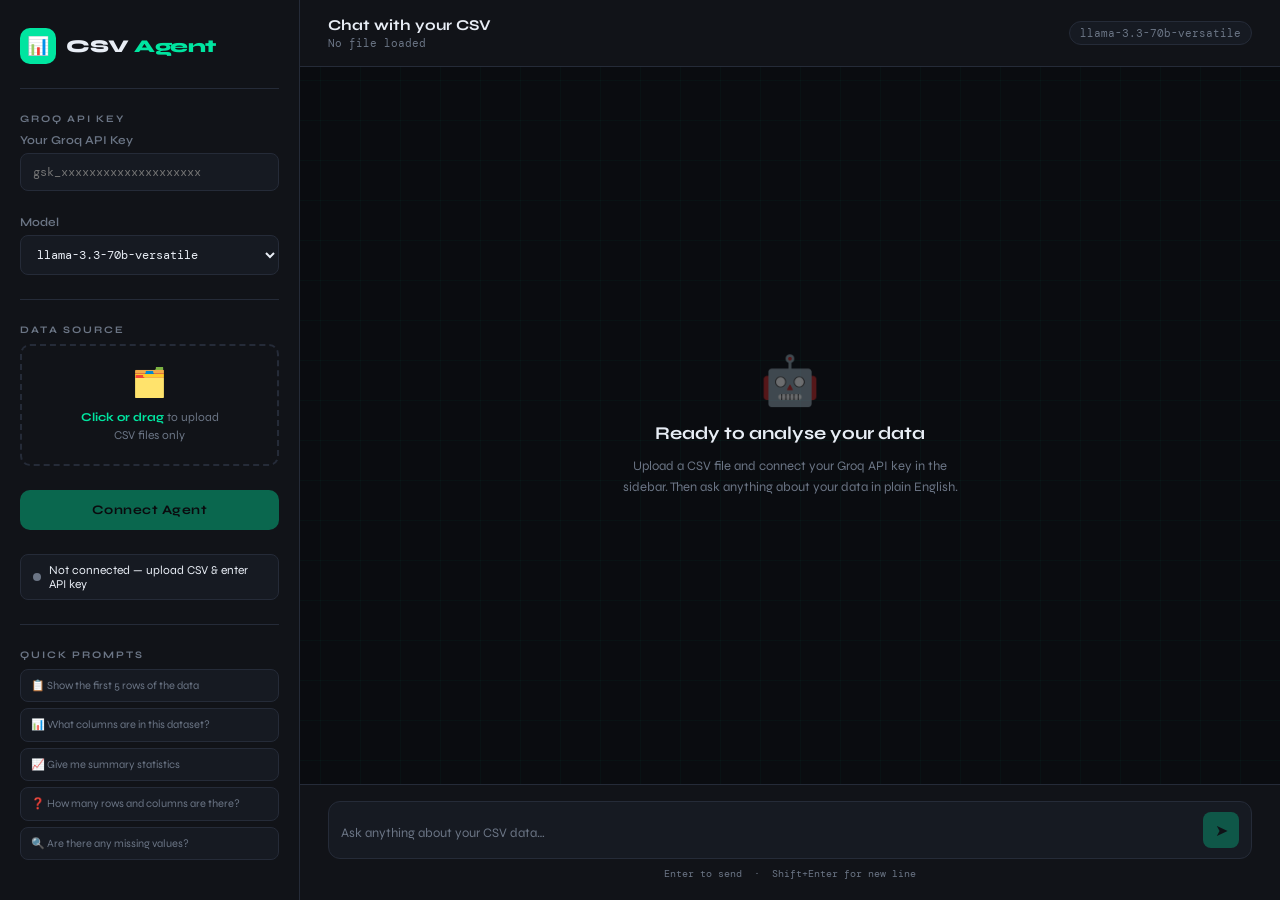
<file: index.html>
<!DOCTYPE html>
<html lang="en">
<head>
  <meta charset="UTF-8" />
  <meta name="viewport" content="width=device-width, initial-scale=1.0"/>
  <title>CSV Agent — AI Data Chat</title>
  <link href="https://fonts.googleapis.com/css2?family=Syne:wght@400;600;700;800&family=DM+Mono:ital,wght@0,400;0,500;1,400&display=swap" rel="stylesheet"/>
  <link rel="stylesheet" href="style.css"/>
</head>
<body>

<div class="app">

  <!-- ─── SIDEBAR ─── -->
  <aside class="sidebar">
    <div class="logo">
      <div class="logo-icon">📊</div>
      <div class="logo-text">CSV <span>Agent</span></div>
    </div>

    <div class="divider"></div>

    <!-- API Key -->
    <div>
      <div class="section-label">Groq API Key</div>
      <label for="apiKey">Your Groq API Key</label>
      <input type="password" id="apiKey" placeholder="gsk_xxxxxxxxxxxxxxxxxxxx" autocomplete="off"/>
    </div>

    <!-- Model -->
    <div>
      <label for="modelSelect">Model</label>
      <select id="modelSelect">
        <option value="llama-3.3-70b-versatile">llama-3.3-70b-versatile</option>
        <option value="llama-3.1-8b-instant">llama-3.1-8b-instant</option>
        <option value="mixtral-8x7b-32768">mixtral-8x7b-32768</option>
        <option value="gemma2-9b-it">gemma2-9b-it</option>
      </select>
    </div>

    <div class="divider"></div>

    <!-- CSV Upload -->
    <div>
      <div class="section-label">Data Source</div>
      <div class="upload-zone" id="uploadZone">
        <input type="file" id="csvFile" accept=".csv"/>
        <div class="upload-icon">🗂️</div>
        <div class="upload-text">
          <strong>Click or drag</strong> to upload<br/>
          CSV files only
        </div>
      </div>
      <div class="file-info" id="fileInfo">
        <span>📄</span>
        <span class="file-name" id="fileName"></span>
        <span class="file-remove" id="fileRemove" title="Remove file">✕</span>
      </div>
    </div>

    <!-- CSV Preview -->
    <div class="preview-box" id="previewBox"></div>

    <!-- Connect -->
    <button class="btn-connect" id="connectBtn" disabled>Connect Agent</button>

    <!-- Status -->
    <div class="status-badge" id="statusBadge">
      <div class="status-dot"></div>
      <span id="statusText">Not connected — upload CSV & enter API key</span>
    </div>

    <div class="divider"></div>

    <!-- Quick prompts -->
    <div>
      <div class="section-label">Quick Prompts</div>
      <div style="display:flex;flex-direction:column;gap:6px;" id="quickPrompts">
        <div class="quick-prompt">📋 Show the first 5 rows of the data</div>
        <div class="quick-prompt">📊 What columns are in this dataset?</div>
        <div class="quick-prompt">📈 Give me summary statistics</div>
        <div class="quick-prompt">❓ How many rows and columns are there?</div>
        <div class="quick-prompt">🔍 Are there any missing values?</div>
      </div>
    </div>
  </aside>

  <!-- ─── MAIN ─── -->
  <main class="main">
    <div class="topbar">
      <div>
        <div class="topbar-title">Chat with your CSV</div>
        <div class="topbar-sub" id="topbarSub">No file loaded</div>
      </div>
      <div class="model-tag" id="modelTag">llama-3.3-70b-versatile</div>
    </div>

    <div class="chat-window" id="chatWindow">
      <div class="empty-state" id="emptyState">
        <div class="empty-icon">🤖</div>
        <h2>Ready to analyse your data</h2>
        <p>Upload a CSV file and connect your Groq API key in the sidebar. Then ask anything about your data in plain English.</p>
      </div>
    </div>

    <div class="input-bar">
      <div class="input-row">
        <textarea class="chat-input" id="chatInput" rows="1"
          placeholder="Ask anything about your CSV data…" disabled></textarea>
        <button class="send-btn" id="sendBtn" disabled title="Send">➤</button>
      </div>
      <div class="input-hint">Enter to send &nbsp;·&nbsp; Shift+Enter for new line</div>
    </div>
  </main>

</div>

<script>
  // ── STATE ──
  let csvData = null;
  let csvText = '';
  let csvColumns = [];
  let csvRows = [];
  let isConnected = false;
  let isLoading = false;
  let conversationHistory = [];

  // ── ELEMENTS ──
  const apiKeyEl = document.getElementById('apiKey');
  const modelSelectEl = document.getElementById('modelSelect');
  const uploadZoneEl = document.getElementById('uploadZone');
  const csvFileEl = document.getElementById('csvFile');
  const fileInfoEl = document.getElementById('fileInfo');
  const fileNameEl = document.getElementById('fileName');
  const fileRemoveEl = document.getElementById('fileRemove');
  const previewBoxEl = document.getElementById('previewBox');
  const connectBtnEl = document.getElementById('connectBtn');
  const statusBadgeEl = document.getElementById('statusBadge');
  const statusTextEl = document.getElementById('statusText');
  const chatWindowEl = document.getElementById('chatWindow');
  const emptyStateEl = document.getElementById('emptyState');
  const chatInputEl = document.getElementById('chatInput');
  const sendBtnEl = document.getElementById('sendBtn');
  const topbarSubEl = document.getElementById('topbarSub');
  const modelTagEl = document.getElementById('modelTag');
  const quickPromptsEl = document.getElementById('quickPrompts');

  // ── FILE HANDLING ──
  function parseCSV(text) {
    const lines = text.trim().split('\n');
    const parse = line => {
      const result = []; let cur = ''; let inQ = false;
      for (let ch of line) {
        if (ch === '"') { inQ = !inQ; }
        else if (ch === ',' && !inQ) { result.push(cur.trim()); cur = ''; }
        else cur += ch;
      }
      result.push(cur.trim());
      return result;
    };
    const headers = parse(lines[0]);
    const rows = lines.slice(1).map(parse).filter(r => r.some(c => c));
    return { headers, rows };
  }

  function renderPreview(headers, rows) {
    const previewRows = rows.slice(0, 5);
    const thead = `<tr>${headers.map(h => `<th>${h}</th>`).join('')}</tr>`;
    const tbody = previewRows.map(r => `<tr>${r.map(c => `<td>${c}</td>`).join('')}</tr>`).join('');
    previewBoxEl.innerHTML = `<table><thead>${thead}</thead><tbody>${tbody}</tbody></table>`;
    previewBoxEl.style.display = 'block';
  }

  function loadFile(file) {
    if (!file || !file.name.endsWith('.csv')) {
      alert('Please upload a valid CSV file.');
      return;
    }
    const reader = new FileReader();
    reader.onload = e => {
      csvText = e.target.result;
      const parsed = parseCSV(csvText);
      csvColumns = parsed.headers;
      csvRows = parsed.rows;
      fileNameEl.textContent = file.name;
      fileInfoEl.style.display = 'flex';
      uploadZoneEl.style.display = 'none';
      renderPreview(csvColumns, csvRows);
      topbarSubEl.textContent = `${file.name} · ${csvRows.length} rows · ${csvColumns.length} cols`;
      checkReady();
    };
    reader.readAsText(file);
  }

  csvFileEl.addEventListener('change', e => { if (e.target.files[0]) loadFile(e.target.files[0]); });

  uploadZoneEl.addEventListener('dragover', e => { e.preventDefault(); uploadZoneEl.classList.add('drag-over'); });
  uploadZoneEl.addEventListener('dragleave', () => uploadZoneEl.classList.remove('drag-over'));
  uploadZoneEl.addEventListener('drop', e => {
    e.preventDefault();
    uploadZoneEl.classList.remove('drag-over');
    if (e.dataTransfer.files[0]) loadFile(e.dataTransfer.files[0]);
  });

  fileRemoveEl.addEventListener('click', () => {
    csvText = ''; csvColumns = []; csvRows = [];
    fileInfoEl.style.display = 'none';
    uploadZoneEl.style.display = 'block';
    previewBoxEl.style.display = 'none';
    previewBoxEl.innerHTML = '';
    csvFileEl.value = '';
    topbarSubEl.textContent = 'No file loaded';
    isConnected = false;
    updateConnectionUI();
    checkReady();
  });

  // ── VALIDATION ──
  function checkReady() {
    const hasKey = apiKeyEl.value.trim().length > 10;
    const hasCSV = csvText.length > 0;
    connectBtnEl.disabled = !(hasKey && hasCSV);
  }

  apiKeyEl.addEventListener('input', checkReady);
  modelSelectEl.addEventListener('change', () => {
    modelTagEl.textContent = modelSelectEl.value;
  });

  // ── CONNECT ──
  connectBtnEl.addEventListener('click', () => {
    isConnected = true;
    conversationHistory = [];
    updateConnectionUI();
    chatWindowEl.innerHTML = '';
    emptyStateEl.style.display = 'none';
    chatInputEl.disabled = false;
    sendBtnEl.disabled = false;
    chatInputEl.focus();
    appendMessage('ai', `✅ Connected! I've loaded your CSV with **${csvRows.length} rows** and **${csvColumns.length} columns**.\n\nColumns: \`${csvColumns.join('`, `')}\`\n\nAsk me anything about your data!`);
  });

  function updateConnectionUI() {
    if (isConnected) {
      statusBadgeEl.classList.add('connected');
      statusTextEl.textContent = `Connected · ${modelSelectEl.value}`;
    } else {
      statusBadgeEl.classList.remove('connected');
      statusTextEl.textContent = 'Not connected — upload CSV & enter API key';
      chatInputEl.disabled = true;
      sendBtnEl.disabled = true;
    }
  }

  // ── CHAT ──
  function appendMessage(role, text) {
    emptyStateEl.style.display = 'none';
    const msg = document.createElement('div');
    msg.className = `message ${role}`;
    const avatar = document.createElement('div');
    avatar.className = 'avatar';
    avatar.textContent = role === 'user' ? '🧑' : '🤖';
    const bubble = document.createElement('div');
    bubble.className = 'bubble';
    bubble.innerHTML = formatMessage(text);
    msg.appendChild(avatar);
    msg.appendChild(bubble);
    chatWindowEl.appendChild(msg);
    chatWindowEl.scrollTop = chatWindowEl.scrollHeight;
    return bubble;
  }

  function formatMessage(text) {
    text = text.replace(/\*\*(.+?)\*\*/g, '<strong>$1</strong>');
    text = text.replace(/`([^`]+)`/g, '<code>$1</code>');
    text = text.replace(/```[\w]*\n?([\s\S]*?)```/g, (_, code) => `<pre>${escHtml(code.trim())}</pre>`);
    text = text.replace(/\n/g, '<br/>');
    return text;
  }

  function escHtml(t) {
    return t.replace(/&/g,'&amp;').replace(/</g,'&lt;').replace(/>/g,'&gt;');
  }

  function showThinking() {
    const msg = document.createElement('div');
    msg.className = 'message ai';
    msg.id = 'thinkingMsg';
    const avatar = document.createElement('div');
    avatar.className = 'avatar';
    avatar.textContent = '🤖';
    const bubble = document.createElement('div');
    bubble.className = 'bubble';
    bubble.innerHTML = `<div class="thinking"><span></span><span></span><span></span></div>`;
    msg.appendChild(avatar);
    msg.appendChild(bubble);
    chatWindowEl.appendChild(msg);
    chatWindowEl.scrollTop = chatWindowEl.scrollHeight;
  }

  function removeThinking() {
    const el = document.getElementById('thinkingMsg');
    if (el) el.remove();
  }

  async function sendMessage() {
    const text = chatInputEl.value.trim();
    if (!text || isLoading || !isConnected) return;
    chatInputEl.value = '';
    chatInputEl.style.height = 'auto';
    isLoading = true;
    sendBtnEl.disabled = true;
    chatInputEl.disabled = true;
    appendMessage('user', text);
    showThinking();

    const csvPreview = buildCSVContext();
    const systemPrompt = `You are a helpful CSV data analyst. The user has uploaded a CSV file.

CSV COLUMN NAMES: ${csvColumns.join(', ')}
TOTAL ROWS: ${csvRows.length}

CSV DATA (first 50 rows for reference):
${csvPreview}

Answer questions about this data directly and clearly. When showing tables, use plain text format. When doing calculations, show the result. Be concise and helpful. If asked to create charts or graphs, describe what the chart would look like instead, since you cannot render visuals directly.`;

    conversationHistory.push({ role: 'user', content: text });

    try {
      const response = await fetch('https://api.groq.com/openai/v1/chat/completions', {
        method: 'POST',
        headers: {
          'Content-Type': 'application/json',
          'Authorization': `Bearer ${apiKeyEl.value.trim()}`
        },
        body: JSON.stringify({
          model: modelSelectEl.value,
          messages: [
            { role: 'system', content: systemPrompt },
            ...conversationHistory
          ],
          temperature: 0,
          max_tokens: 2048
        })
      });

      const data = await response.json();
      if (!response.ok) {
        const errMsg = data?.error?.message || 'Unknown API error';
        removeThinking();
        appendErrorMessage(errMsg);
        conversationHistory.pop();
      } else {
        const reply = data.choices?.[0]?.message?.content || 'No response.';
        removeThinking();
        appendMessage('ai', reply);
        conversationHistory.push({ role: 'assistant', content: reply });
      }
    } catch (err) {
      removeThinking();
      appendErrorMessage(`Network error: ${err.message}`);
    }

    isLoading = false;
    sendBtnEl.disabled = false;
    chatInputEl.disabled = false;
    chatInputEl.focus();
  }

  function appendErrorMessage(msg) {
    const div = document.createElement('div');
    div.className = 'error-msg';
    div.textContent = '⚠️ ' + msg;
    chatWindowEl.appendChild(div);
    chatWindowEl.scrollTop = chatWindowEl.scrollHeight;
  }

  function buildCSVContext() {
    const MAX_ROWS = 50;
    const rows = csvRows.slice(0, MAX_ROWS);
    const header = csvColumns.join(',');
    const body = rows.map(r => r.join(',')).join('\n');
    return header + '\n' + body;
  }

  chatInputEl.addEventListener('keydown', e => {
    if (e.key === 'Enter' && !e.shiftKey) {
      e.preventDefault();
      sendMessage();
    }
  });

  chatInputEl.addEventListener('input', () => {
    chatInputEl.style.height = 'auto';
    chatInputEl.style.height = Math.min(chatInputEl.scrollHeight, 120) + 'px';
  });

  sendBtnEl.addEventListener('click', sendMessage);

  quickPromptsEl.querySelectorAll('.quick-prompt').forEach(btn => {
    btn.addEventListener('click', () => {
      if (!isConnected) return;
      chatInputEl.value = btn.textContent.replace(/^[^\s]+\s/, '');
      chatInputEl.focus();
      sendMessage();
    });
  });
</script>
</body>
</html>
</file>
<file: style.css>
:root {
  --bg: #0a0c10;
  --surface: #111318;
  --panel: #161a22;
  --border: #252b38;
  --accent: #00e5a0;
  --accent-dim: #00b87a;
  --accent-glow: rgba(0, 229, 160, 0.15);
  --text: #e8edf5;
  --muted: #6b7585;
  --user-bubble: #1a2535;
  --ai-bubble: #131a1f;
  --danger: #ff4f6a;
  --warn: #f5a623;
}

* { box-sizing: border-box; margin: 0; padding: 0; }

body {
  font-family: 'Syne', sans-serif;
  background: var(--bg);
  color: var(--text);
  min-height: 100vh;
  display: flex;
  flex-direction: column;
  overflow: hidden;
}

/* ── GRID BACKGROUND ── */
body::before {
  content: '';
  position: fixed;
  inset: 0;
  background-image:
    linear-gradient(rgba(0,229,160,0.03) 1px, transparent 1px),
    linear-gradient(90deg, rgba(0,229,160,0.03) 1px, transparent 1px);
  background-size: 40px 40px;
  pointer-events: none;
  z-index: 0;
}

/* ── LAYOUT ── */
.app {
  display: grid;
  grid-template-columns: 300px 1fr;
  grid-template-rows: 100vh;
  position: relative;
  z-index: 1;
}

/* ── SIDEBAR ── */
.sidebar {
  background: var(--surface);
  border-right: 1px solid var(--border);
  display: flex;
  flex-direction: column;
  padding: 28px 20px;
  gap: 24px;
  overflow-y: auto;
}

.logo {
  display: flex;
  align-items: center;
  gap: 10px;
}

.logo-icon {
  width: 36px;
  height: 36px;
  background: var(--accent);
  border-radius: 10px;
  display: flex;
  align-items: center;
  justify-content: center;
  font-size: 18px;
  flex-shrink: 0;
}

.logo-text {
  font-size: 18px;
  font-weight: 800;
  letter-spacing: -0.5px;
}
.logo-text span { color: var(--accent); }

.divider {
  height: 1px;
  background: var(--border);
}

.section-label {
  font-size: 10px;
  font-weight: 700;
  letter-spacing: 2px;
  color: var(--muted);
  text-transform: uppercase;
  margin-bottom: 8px;
}

/* ── INPUT FIELDS ── */
label {
  display: block;
  font-size: 12px;
  color: var(--muted);
  margin-bottom: 6px;
  font-weight: 600;
}

input[type="password"],
input[type="text"],
select {
  width: 100%;
  background: var(--panel);
  border: 1px solid var(--border);
  color: var(--text);
  font-family: 'DM Mono', monospace;
  font-size: 12px;
  padding: 10px 12px;
  border-radius: 8px;
  outline: none;
  transition: border-color 0.2s, box-shadow 0.2s;
}
input:focus, select:focus {
  border-color: var(--accent);
  box-shadow: 0 0 0 3px var(--accent-glow);
}

/* ── FILE UPLOAD ── */
.upload-zone {
  border: 2px dashed var(--border);
  border-radius: 10px;
  padding: 20px 14px;
  text-align: center;
  cursor: pointer;
  transition: border-color 0.2s, background 0.2s;
  position: relative;
}
.upload-zone:hover, .upload-zone.drag-over {
  border-color: var(--accent);
  background: var(--accent-glow);
}
.upload-zone input[type="file"] {
  position: absolute;
  inset: 0;
  opacity: 0;
  cursor: pointer;
  width: 100%;
  height: 100%;
}
.upload-icon { font-size: 28px; margin-bottom: 8px; }
.upload-text { font-size: 12px; color: var(--muted); line-height: 1.5; }
.upload-text strong { color: var(--accent); }

.file-info {
  background: var(--panel);
  border: 1px solid var(--border);
  border-radius: 8px;
  padding: 10px 12px;
  font-size: 12px;
  font-family: 'DM Mono', monospace;
  color: var(--accent);
  display: none;
  align-items: center;
  gap: 8px;
}
.file-info .file-name { flex: 1; overflow: hidden; text-overflow: ellipsis; white-space: nowrap; }
.file-remove {
  cursor: pointer;
  color: var(--danger);
  font-size: 16px;
  flex-shrink: 0;
  line-height: 1;
}

/* ── CSV PREVIEW ── */
.preview-box {
  background: var(--panel);
  border: 1px solid var(--border);
  border-radius: 8px;
  overflow: auto;
  max-height: 160px;
  display: none;
}
.preview-box table {
  width: 100%;
  border-collapse: collapse;
  font-size: 10px;
  font-family: 'DM Mono', monospace;
}
.preview-box th {
  background: rgba(0,229,160,0.1);
  color: var(--accent);
  padding: 6px 8px;
  text-align: left;
  white-space: nowrap;
  position: sticky;
  top: 0;
}
.preview-box td {
  padding: 4px 8px;
  border-bottom: 1px solid var(--border);
  color: var(--muted);
  white-space: nowrap;
}

/* ── CONNECT BUTTON ── */
.btn-connect {
  width: 100%;
  padding: 12px;
  background: var(--accent);
  color: #000;
  font-family: 'Syne', sans-serif;
  font-size: 13px;
  font-weight: 700;
  border: none;
  border-radius: 10px;
  cursor: pointer;
  transition: background 0.2s, transform 0.1s, box-shadow 0.2s;
  letter-spacing: 0.5px;
}
.btn-connect:hover:not(:disabled) {
  background: var(--accent-dim);
  box-shadow: 0 0 20px var(--accent-glow);
}
.btn-connect:active:not(:disabled) { transform: scale(0.98); }
.btn-connect:disabled { opacity: 0.4; cursor: not-allowed; }

.status-badge {
  display: flex;
  align-items: center;
  gap: 8px;
  font-size: 12px;
  padding: 8px 12px;
  border-radius: 8px;
  background: var(--panel);
  border: 1px solid var(--border);
}
.status-dot {
  width: 8px; height: 8px;
  border-radius: 50%;
  background: var(--muted);
  flex-shrink: 0;
}
.status-badge.connected .status-dot {
  background: var(--accent);
  box-shadow: 0 0 6px var(--accent);
  animation: pulse 2s infinite;
}
@keyframes pulse {
  0%, 100% { opacity: 1; }
  50% { opacity: 0.4; }
}

/* ── QUICK PROMPTS ── */
.quick-prompt {
  background: var(--panel);
  border: 1px solid var(--border);
  border-radius: 8px;
  padding: 8px 10px;
  font-size: 11px;
  cursor: pointer;
  transition: border-color 0.2s, background 0.2s;
  color: var(--muted);
  line-height: 1.4;
}
.quick-prompt:hover {
  border-color: var(--accent);
  color: var(--text);
  background: var(--accent-glow);
}

/* ── MAIN CHAT AREA ── */
.main {
  display: flex;
  flex-direction: column;
  overflow: hidden;
}

.topbar {
  padding: 16px 28px;
  background: var(--surface);
  border-bottom: 1px solid var(--border);
  display: flex;
  align-items: center;
  justify-content: space-between;
}
.topbar-title {
  font-size: 15px;
  font-weight: 700;
  color: var(--text);
}
.topbar-sub {
  font-size: 11px;
  color: var(--muted);
  margin-top: 2px;
  font-family: 'DM Mono', monospace;
}
.model-tag {
  font-family: 'DM Mono', monospace;
  font-size: 11px;
  padding: 4px 10px;
  border-radius: 20px;
  border: 1px solid var(--border);
  color: var(--muted);
  background: var(--panel);
}

/* ── CHAT MESSAGES ── */
.chat-window {
  flex: 1;
  overflow-y: auto;
  padding: 24px 32px;
  display: flex;
  flex-direction: column;
  gap: 16px;
  scroll-behavior: smooth;
}
.chat-window::-webkit-scrollbar { width: 4px; }
.chat-window::-webkit-scrollbar-track { background: transparent; }
.chat-window::-webkit-scrollbar-thumb { background: var(--border); border-radius: 2px; }

/* ── EMPTY STATE ── */
.empty-state {
  flex: 1;
  display: flex;
  flex-direction: column;
  align-items: center;
  justify-content: center;
  gap: 12px;
  color: var(--muted);
  text-align: center;
  padding: 40px;
}
.empty-icon { font-size: 48px; opacity: 0.4; }
.empty-state h2 { font-size: 18px; color: var(--text); font-weight: 700; }
.empty-state p { font-size: 13px; line-height: 1.6; max-width: 360px; }

/* ── MESSAGES ── */
.message {
  display: flex;
  gap: 12px;
  max-width: 820px;
  animation: fadeUp 0.3s ease;
}
@keyframes fadeUp {
  from { opacity: 0; transform: translateY(10px); }
  to { opacity: 1; transform: translateY(0); }
}
.message.user { margin-left: auto; flex-direction: row-reverse; }

.avatar {
  width: 34px;
  height: 34px;
  border-radius: 10px;
  display: flex;
  align-items: center;
  justify-content: center;
  font-size: 16px;
  flex-shrink: 0;
  margin-top: 2px;
}
.message.user .avatar { background: var(--user-bubble); border: 1px solid var(--border); }
.message.ai .avatar { background: rgba(0,229,160,0.15); border: 1px solid rgba(0,229,160,0.3); }

.bubble {
  padding: 12px 16px;
  border-radius: 12px;
  font-size: 13px;
  line-height: 1.7;
  max-width: 680px;
}
.message.user .bubble {
  background: var(--user-bubble);
  border: 1px solid var(--border);
  border-top-right-radius: 3px;
}
.message.ai .bubble {
  background: var(--ai-bubble);
  border: 1px solid var(--border);
  border-top-left-radius: 3px;
}

.bubble code {
  font-family: 'DM Mono', monospace;
  font-size: 11.5px;
  background: rgba(0,229,160,0.08);
  color: var(--accent);
  padding: 2px 5px;
  border-radius: 4px;
}

.bubble pre {
  background: #0d1117;
  border: 1px solid var(--border);
  border-radius: 8px;
  padding: 12px 14px;
  overflow-x: auto;
  margin: 8px 0;
  font-family: 'DM Mono', monospace;
  font-size: 11.5px;
  color: #c9d1d9;
  line-height: 1.6;
}

.bubble table {
  border-collapse: collapse;
  width: 100%;
  margin: 8px 0;
  font-size: 12px;
  font-family: 'DM Mono', monospace;
}
.bubble th {
  background: rgba(0,229,160,0.1);
  color: var(--accent);
  padding: 6px 10px;
  text-align: left;
  border: 1px solid var(--border);
}
.bubble td {
  padding: 5px 10px;
  border: 1px solid var(--border);
  color: var(--muted);
}

/* ── THINKING INDICATOR ── */
.thinking {
  display: flex;
  gap: 5px;
  align-items: center;
  padding: 4px 0;
}
.thinking span {
  width: 7px; height: 7px;
  background: var(--accent);
  border-radius: 50%;
  animation: bounce 1.2s infinite;
}
.thinking span:nth-child(2) { animation-delay: 0.2s; }
.thinking span:nth-child(3) { animation-delay: 0.4s; }
@keyframes bounce {
  0%, 80%, 100% { transform: translateY(0); opacity: 0.5; }
  40% { transform: translateY(-5px); opacity: 1; }
}

/* ── INPUT BAR ── */
.input-bar {
  padding: 16px 28px 20px;
  background: var(--surface);
  border-top: 1px solid var(--border);
}
.input-row {
  display: flex;
  gap: 10px;
  align-items: flex-end;
  background: var(--panel);
  border: 1px solid var(--border);
  border-radius: 12px;
  padding: 10px 12px;
  transition: border-color 0.2s, box-shadow 0.2s;
}
.input-row:focus-within {
  border-color: var(--accent);
  box-shadow: 0 0 0 3px var(--accent-glow);
}
.chat-input {
  flex: 1;
  background: transparent;
  border: none;
  color: var(--text);
  font-family: 'Syne', sans-serif;
  font-size: 13px;
  resize: none;
  outline: none;
  min-height: 24px;
  max-height: 120px;
  line-height: 1.5;
}
.chat-input::placeholder { color: var(--muted); }

.send-btn {
  width: 36px; height: 36px;
  border-radius: 8px;
  background: var(--accent);
  border: none;
  cursor: pointer;
  display: flex;
  align-items: center;
  justify-content: center;
  flex-shrink: 0;
  transition: background 0.2s, transform 0.1s;
  color: #000;
  font-size: 16px;
}
.send-btn:hover:not(:disabled) { background: var(--accent-dim); }
.send-btn:active:not(:disabled) { transform: scale(0.95); }
.send-btn:disabled { opacity: 0.3; cursor: not-allowed; }

.input-hint {
  font-size: 10px;
  color: var(--muted);
  margin-top: 8px;
  text-align: center;
  font-family: 'DM Mono', monospace;
}

/* ── ERROR MESSAGE ── */
.error-msg {
  background: rgba(255,79,106,0.1);
  border: 1px solid rgba(255,79,106,0.3);
  border-radius: 8px;
  padding: 10px 14px;
  font-size: 12px;
  color: var(--danger);
  font-family: 'DM Mono', monospace;
}

/* ── SCROLLBAR ── */
.sidebar::-webkit-scrollbar { width: 4px; }
.sidebar::-webkit-scrollbar-track { background: transparent; }
.sidebar::-webkit-scrollbar-thumb { background: var(--border); border-radius: 2px; }
</file>
